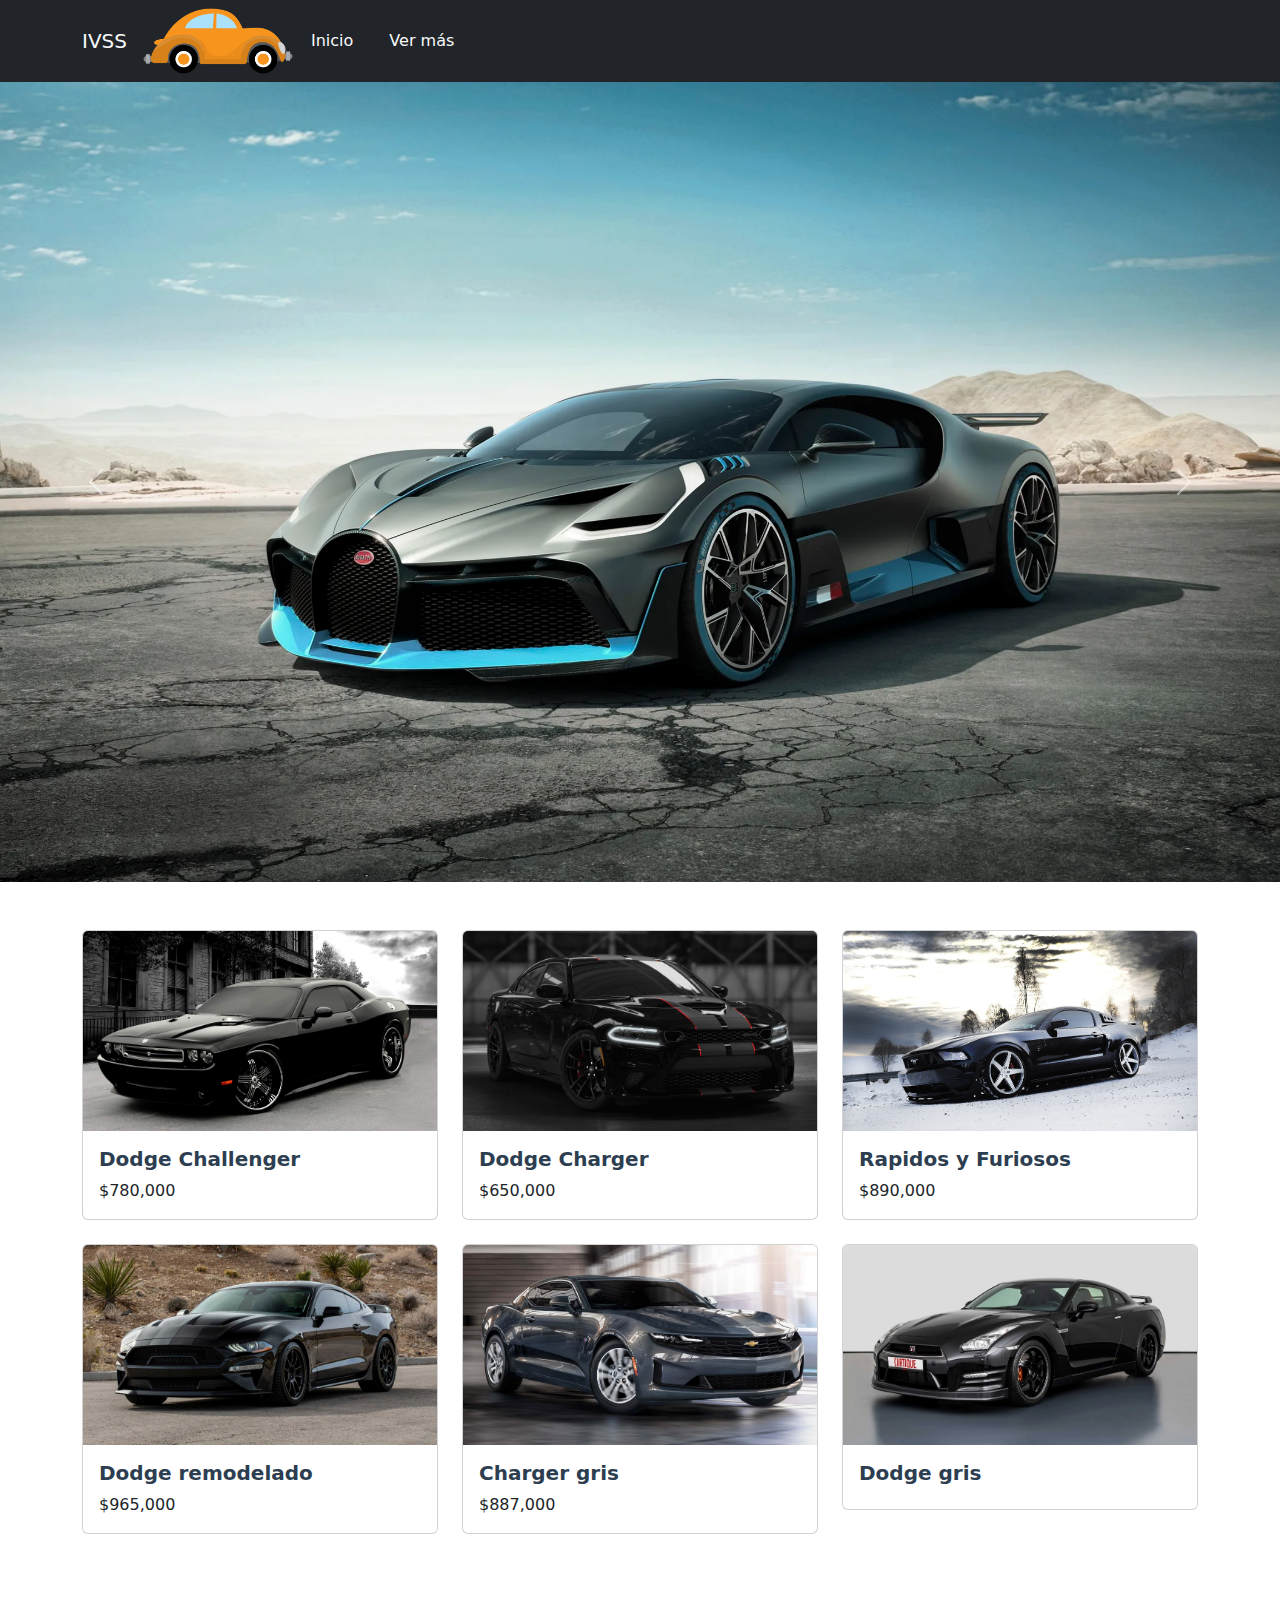
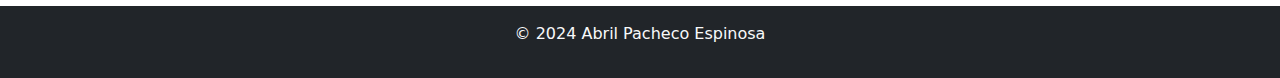
<file: index.html>
<!DOCTYPE html>
<html lang="en">

<head>
    <meta charset="UTF-8">
    <meta http-equiv="X-UA-Compatible" content="IE=edge">
    <meta name="viewport" content="width=device-width, initial-scale=1.0">
    <link href="https://cdn.jsdelivr.net/npm/bootstrap@5.3.3/dist/css/bootstrap.min.css" rel="stylesheet"
        integrity="sha384-QWTKZyjpPEjISv5WaRU9OFeRpok6YctnYmDr5pNlyT2bRjXh0JMhjY6hW+ALEwIH" crossorigin="anonymous">
    <link rel="stylesheet" href="style.css">
    <title>Abril Paes JA</title>
</head>

<body>

    <header>

        <nav class="navbar navbar-expand-lg bg-dark">
            <div class="container">
                <a class="navbar-brand text-light" href="#"> IVSS </a>
                <img src="./imagenesJA/carro1.png" alt="logo">
                <button class="navbar-toggler" type="button" data-bs-toggle="collapse" data-bs-target="#navbarNav"
                    aria-controls="navbarNav" aria-expanded="false" aria-label="Toggle navigation">
                    <span class="navbar-toggler-icon "></span>
                </button>

                <div class="collapse navbar-collapse" id="navbarNav">
                    <ul class="navbar-nav">
                        <li class="nav-item">
                            <a class="nav-link active text-light" aria-current="page" href="index.html">Inicio</a>
                        </li>
                        <li class="nav-item">
                            <a class="nav-link text-light" href="nosotros.html">Ver más</a>
                        </li>

                    </ul>
                </div>
            </div>
        </nav>
    </header>


    <main>


        <section id="banner">

            <div id="carouselExample" class="carousel slide">


                <div id="mibanner" class="carousel-inner">
                    <div class="carousel-item active">
                        <img src="/imagenesJA/bugatti.png" class="d-block w-100" alt="carrobanner">
                    </div>
                    <div class="carousel-item">
                        <img src="/imagenesJA/audirojo.jpg" class="d-block w-100" alt="carrobanner">
                    </div>

                    <div class="carousel-item">
                        <img src="/imagenesJA/lambo.jpg" class="d-block w-100" alt="carrobanner">
                    </div>

                    <div class="carousel-item">
                        <img src="/imagenesJA/cverde.jpg" class="d-block w-100" alt="carrobanner">
                    </div>


                </div>
                <button class="carousel-control-prev" type="button" data-bs-target="#carouselExample"
                    data-bs-slide="prev">
                    <span class="carousel-control-prev-icon" aria-hidden="true"></span>
                    <span class="visually-hidden">Previous</span>
                </button>
                <button class="carousel-control-next" type="button" data-bs-target="#carouselExample"
                    data-bs-slide="next">
                    <span class="carousel-control-next-icon" aria-hidden="true"></span>
                    <span class="visually-hidden">Next</span>
                </button>
            </div>
        </section>

        <section id="cartas">
            <div class="container my-5 " id="modelos">
                <div class="row">


                    <div class="col-lg-4 col-md-6 mb-4">
                        <div class="card">
                            <img src="/imagenesJA/r9.jpg" alt="r9car" class="card-img-top">
                            <div class="card-body">
                                <h5 class="card-title">Dodge Challenger</h5>
                              <!-- --> <p class="card-text"> $780,000 </p>
                            </div>
                        </div>
                    </div>

                    <div class="col-lg-4 col-md-6 mb-4">
                        <div class="card">
                            <img src="/imagenesJA/r2.jpg" alt="r9car" class="card-img-top">
                            <div class="card-body">
                                <h5 class="card-title">Dodge Charger</h5>
                                <p class="card-text"> $650,000 </p>
                        
                            </div>
                        </div>
                    </div>


                    <div class="col-lg-4 col-md-6 mb-4">
                        <div class="card">
                            <img src="/imagenesJA/r8.jpg" alt="r9car" class="card-img-top">
                            <div class="card-body">
                                <h5 class="card-title">Rapidos y Furiosos</h5>
                                <p class="card-text"> $890,000 </p>
                               
                            </div>
                        </div>
                    </div>



                    <div class="col-lg-4 col-md-6 mb-4">
                        <div class="card">
                            <img src="/imagenesJA/r6.jpg" alt="r9car" class="card-img-top">
                            <div class="card-body">
                                <h5 class="card-title">Dodge remodelado </h5>
                                <p class="card-text"> $965,000 </p>
                                
                            </div>
                        </div>
                    </div>

                    <div class="col-lg-4 col-md-6 mb-4">
                        <div class="card">
                            <img src="/imagenesJA/r7.jpg" alt="r9car" class="card-img-top">
                            <div class="card-body">
                                <h5 class="card-title">Charger gris</h5>
                                <p class="card-text"> $887,000 </p>
                                
                            </div>
                        </div>
                    </div>


                    <div class="col-lg-4 col-md-6 mb-4">
                        <div class="card">
                            <img src="/imagenesJA/r5.webp" alt="r9car" class="card-img-top">
                            <div class="card-body">
                                <h5 class="card-title">Dodge gris</h5>
                                
                            </div>
                        </div>
                    </div>


                </div>


            </div>

        </section>
    </main>

    <footer class="py-3 bg-dark">
     
        <p class="text-center text-light">© 2024 Abril Pacheco Espinosa </p>
    </footer>


    <script src="https://cdn.jsdelivr.net/npm/bootstrap@5.3.3/dist/js/bootstrap.bundle.min.js"
        integrity="sha384-YvpcrYf0tY3lHB60NNkmXc5s9fDVZLESaAA55NDzOxhy9GkcIdslK1eN7N6jIeHz"
        crossorigin="anonymous"></script>
</body>

</html>
</file>
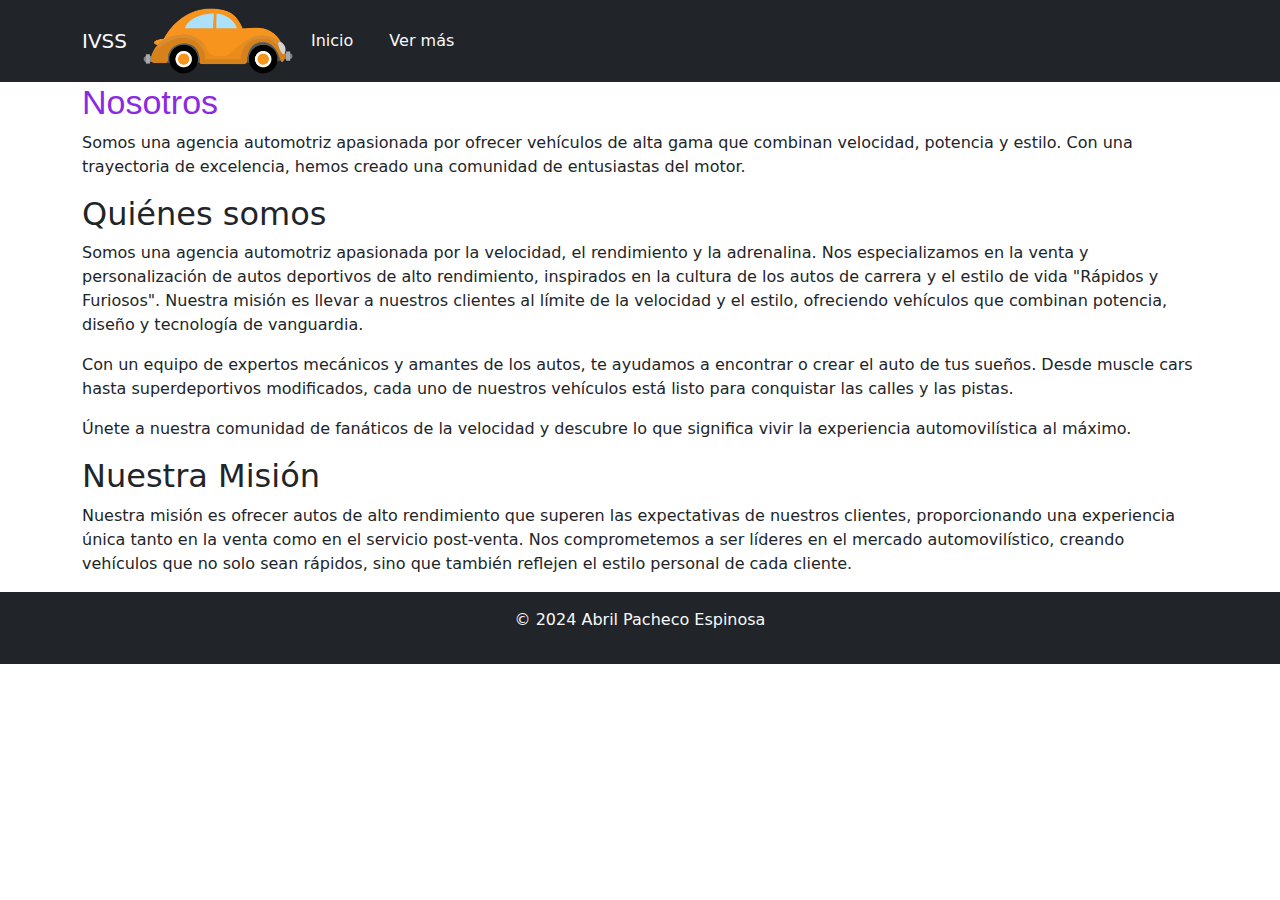
<file: nosotros.html>
<!DOCTYPE html>
<html lang="en">

<head>
    <meta charset="UTF-8">
    <meta http-equiv="X-UA-Compatible" content="IE=edge">
    <meta name="viewport" content="width=device-width, initial-scale=1.0">
    <link href="https://cdn.jsdelivr.net/npm/bootstrap@5.3.3/dist/css/bootstrap.min.css" rel="stylesheet"
        integrity="sha384-QWTKZyjpPEjISv5WaRU9OFeRpok6YctnYmDr5pNlyT2bRjXh0JMhjY6hW+ALEwIH" crossorigin="anonymous">
    <link rel="stylesheet" href="style.css">
    <title>Abril Paes JA</title>
</head>

<body>

    <header>

        <nav class="navbar navbar-expand-lg bg-dark">
            <div class="container">
                <a class="navbar-brand text-light" href="#"> IVSS </a>
                <img src="./imagenesJA/carro1.png" alt="logo">
                <button class="navbar-toggler" type="button" data-bs-toggle="collapse" data-bs-target="#navbarNav"
                    aria-controls="navbarNav" aria-expanded="false" aria-label="Toggle navigation">
                    <span class="navbar-toggler-icon "></span>
                </button>

                <div class="collapse navbar-collapse" id="navbarNav">
                    <ul class="navbar-nav">
                        <li class="nav-item">
                            <a class="nav-link active text-light" aria-current="page" href="index.html">Inicio</a>
                        </li>
                        <li class="nav-item">
                            <a class="nav-link text-light" href="nosotros.html">Ver más</a>
                        </li>

                    </ul>
                </div>
            </div>
        </nav>
    </header>


    <main>

        <div class="container">
            <!-- Título de la sección -->
            <div class="section-title">
                <h1>Nosotros</h1>
            </div>
    
            <!-- Introducción -->
            <div class="intro">
                <p>Somos una agencia automotriz apasionada por ofrecer vehículos de alta gama que combinan velocidad, potencia y estilo. Con una trayectoria de excelencia, hemos creado una comunidad de entusiastas del motor.</p>
            </div>
    
            <!-- Historia de la empresa -->
            <div class="history">
                <h2>Quiénes somos</h2>
                <p>Somos una agencia automotriz apasionada por la velocidad, el rendimiento y la adrenalina. Nos especializamos en la venta y personalización de autos deportivos de alto rendimiento, inspirados en la cultura de los autos de carrera y el estilo de vida "Rápidos y Furiosos". Nuestra misión es llevar a nuestros clientes al límite de la velocidad y el estilo, ofreciendo vehículos que combinan potencia, diseño y tecnología de vanguardia.</p> <p>Con un equipo de expertos mecánicos y amantes de los autos, te ayudamos a encontrar o crear el auto de tus sueños. Desde muscle cars hasta superdeportivos modificados, cada uno de nuestros vehículos está listo para conquistar las calles y las pistas.</p> <p>Únete a nuestra comunidad de fanáticos de la velocidad y descubre lo que significa vivir la experiencia automovilística al máximo.</p>
            </div>
    
            <!-- Misión y visión -->
            <div class="mission">
                <h2>Nuestra Misión</h2>
                <p>Nuestra misión es ofrecer autos de alto rendimiento que superen las expectativas de nuestros clientes, proporcionando una experiencia única tanto en la venta como en el servicio post-venta. Nos comprometemos a ser líderes en el mercado automovilístico, creando vehículos que no solo sean rápidos, sino que también reflejen el estilo personal de cada cliente.</p>
            </div>
    
    
    
            </div>
        </div>


    </main>

    <footer class="py-3 bg-dark">

        <p class="text-center text-light">© 2024 Abril Pacheco Espinosa </p>
    </footer>


    <script src="https://cdn.jsdelivr.net/npm/bootstrap@5.3.3/dist/js/bootstrap.bundle.min.js"
        integrity="sha384-YvpcrYf0tY3lHB60NNkmXc5s9fDVZLESaAA55NDzOxhy9GkcIdslK1eN7N6jIeHz"
        crossorigin="anonymous"></script>
</body>

</html>
</file>
<file: style.css>
a{
    text-decoration: none;
}
header ul{
    list-style: none;
    display: flex;
    flex-direction: row;
}

header ul li{
    margin: 10px;
}

img{
    width: 150px;
}

h1{
    font-size: 34px;
    color: blueviolet;
    font-family: Verdana, Geneva, Tahoma, sans-serif;

}

.carousel-item img{
    object-fit: cover;
    height: 800px;
}


.presentacion{
    width: 100%;
    display: flex;
    flex-direction: column;
    align-items: center;
}

.presentacion h1{
    font-size: 35px;
    color: black;
}
.presentacion p{
    width: 70%;
    font-size: 30px;
    padding: 10px;
    font-family: 'Lucida Sans', 'Lucida Sans Regular', 'Lucida Grande', 'Lucida Sans Unicode', Geneva, Verdana, sans-serif;

}
#nosotros{
    width: 100%;
    display: flex;
    flex-direction: row;
    align-items: center;
}

#nosotros iframe{
    padding: 10px;
    margin: 10px;
}

.contenedor{
    display: flex;
    flex-direction: row;
    width: 100%;
    margin: 10px 0 10px 0;
    background-color: rgb(236, 236, 236);

}

.caja{
    width: 100%;
    height: 100%;
    padding: 10px;
    display: flex;
    flex-direction: column;
    justify-content: center;
    align-items: center;

}

.caja img{
    width: 150px;
    height: 140px;
    border-radius: 50%;
}

.caja p{
    font-size: 12px;
}

.card img{
    height: 200px;
    object-fit: cover;

}

.card-body h5{
    color: #2c3e50;
    font-weight: bold;
}
</file>
